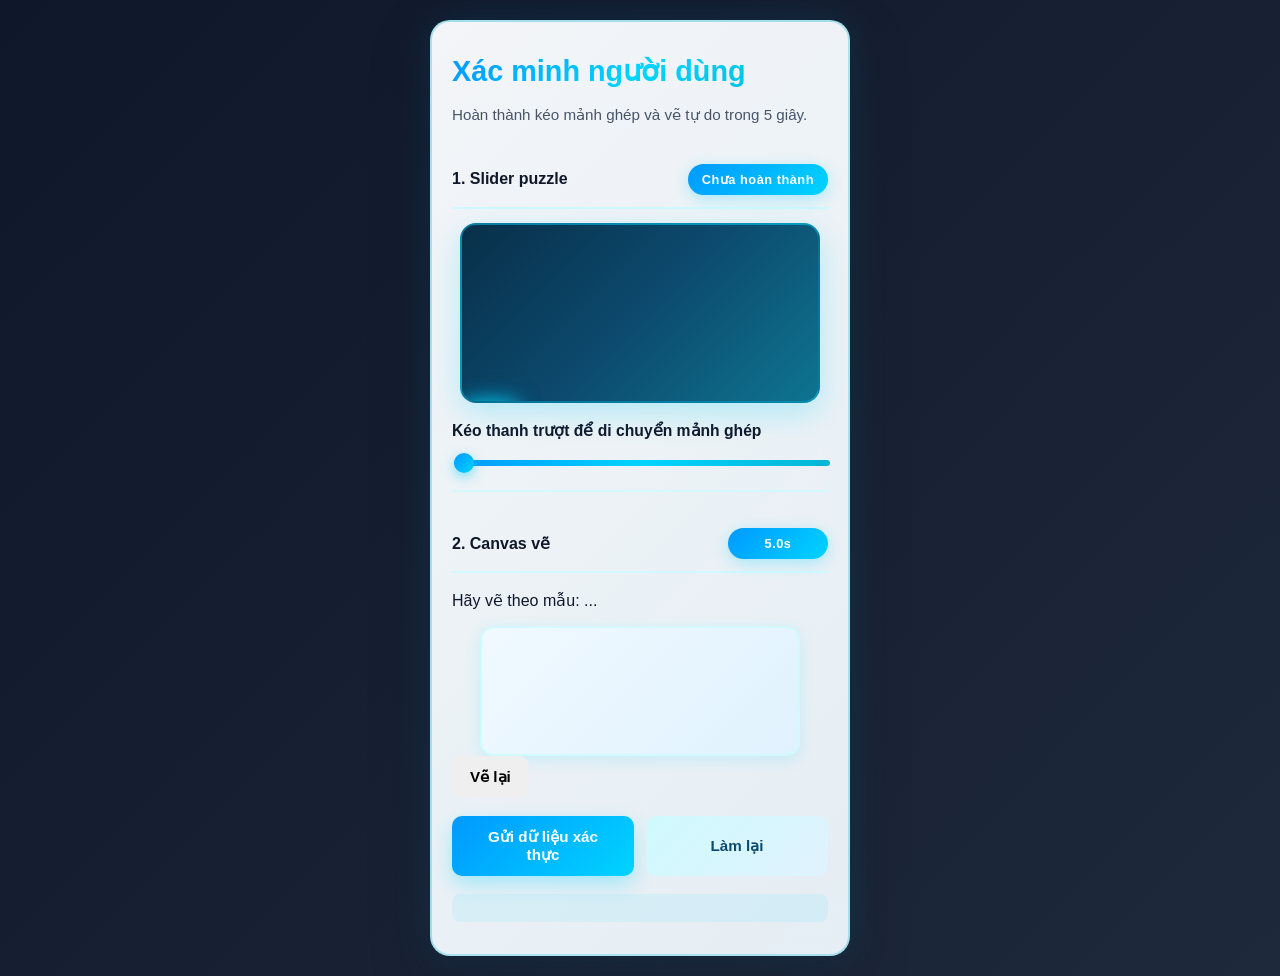
<file: Frontend/index_fixed.html>
<!DOCTYPE html>
<html lang="vi">
<head>
    <meta charset="UTF-8">
    <meta name="viewport" content="width=device-width, initial-scale=1.0">
    <title>CAPTCHA Hành Vi - Member 1</title>
    <link rel="stylesheet" href="style_fixed.css">
</head>
<body>
    <main class="page">
        <section class="captcha-card">
            <h1>Xác minh người dùng</h1>
            <p class="subtitle">Hoàn thành kéo mảnh ghép và vẽ tự do trong 5 giây.</p>

            <div class="section-header">
                <h2>1. Slider puzzle</h2>
                <span id="puzzleHint" class="badge">Chưa hoàn thành</span>
            </div>

            <div class="puzzle-container" id="puzzleContainer" aria-label="Khu vực captcha dạng kéo mảnh ghép">
                <div id="bg-image" aria-hidden="true"></div>
                <div id="target-hole" aria-hidden="true"></div>
                <div id="puzzle-piece" aria-hidden="true"></div>
            </div>

            <div class="slider-box" id="sliderBox">
                <label for="captchaSlider">Kéo thanh trượt để di chuyển mảnh ghép</label>
                <input
                    type="range"
                    id="captchaSlider"
                    min="0"
                    max="100"
                    value="0"
                    step="1"
                    aria-describedby="sliderHelp"
                >
            </div>

            <hr>

            <div class="section-header">
                <h2>2. Canvas vẽ</h2>
                <span id="canvasTimer" class="badge">5.0s</span>
            </div>

            <div class="canvas-box">
                <p id="shapePrompt">Hãy vẽ theo mẫu: ...</p>
                    <canvas id="drawCanvas" width="300" height="120"></canvas>
                    <button type="button" id="clearCanvas">Vẽ lại</button>
            </div>

            <div class="actions">
                <button id="submitBtn" type="button">Gửi dữ liệu xác thực</button>
                <button id="resetBtn" type="button" class="secondary">Làm lại</button>
            </div>

            <div id="status-msg" role="status" aria-live="polite"></div>
        </section>
    </main>

   <script type="module">
     const v = Date.now();
     import(`./js/main.js?v=${v}`);
   </script>
</body>
</html>
</file>
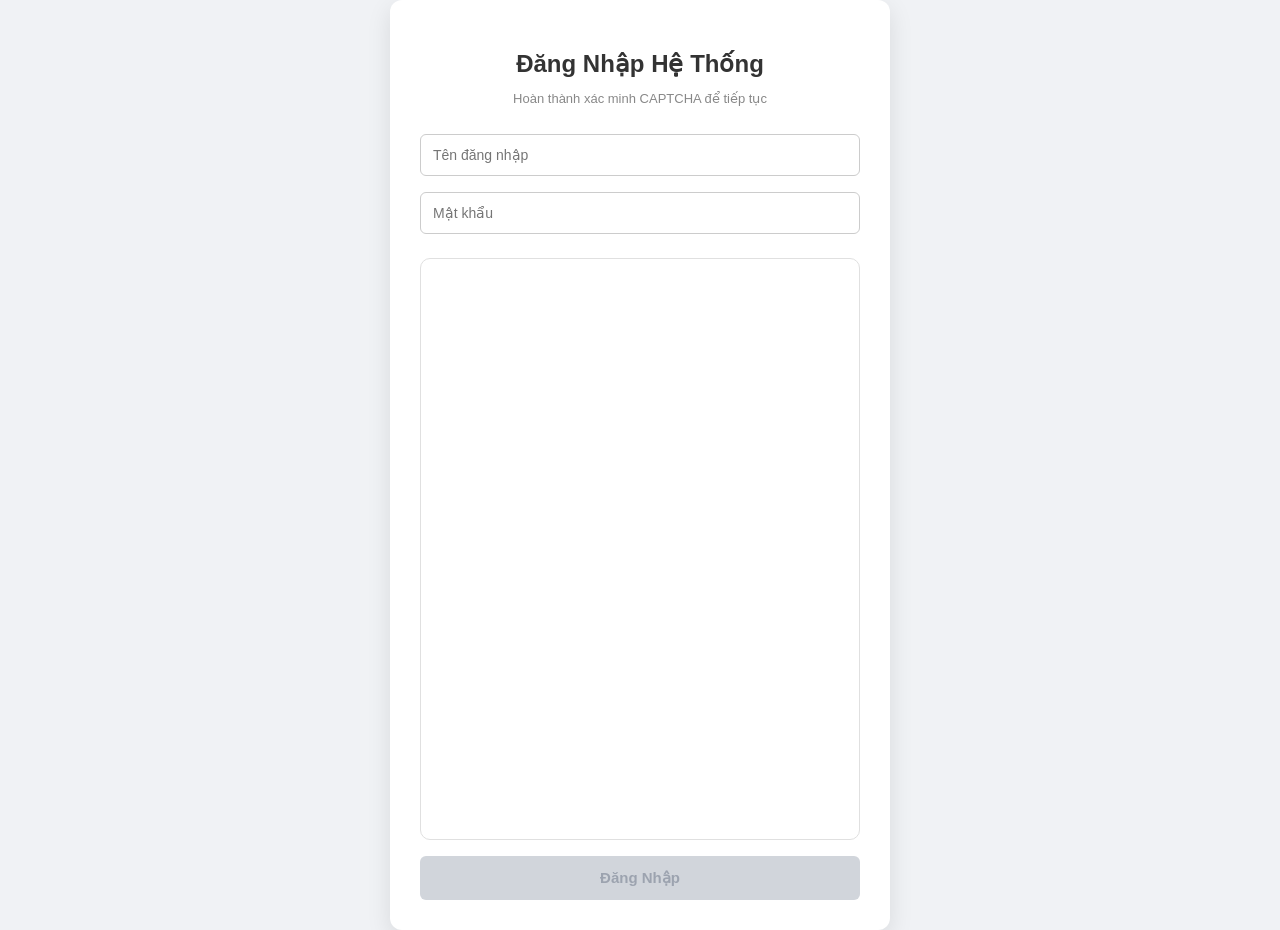
<file: Frontend/Login.html>
<!DOCTYPE html>
<html lang="vi">
<head>
    <meta charset="UTF-8">
    <title>Trang Đăng Nhập Demo</title>
    <style>
        * { box-sizing: border-box; }

        body {
            font-family: Arial, sans-serif;
            background: #f0f2f5;
            display: flex;
            justify-content: center;
            align-items: center;
            min-height: 100vh;
            margin: 0;
        }

        .login-box {
            background: white;
            padding: 30px;
            border-radius: 12px;
            box-shadow: 0 8px 24px rgba(0,0,0,0.1);
            width: 500px;
            text-align: center;
        }

        h2 { margin-bottom: 4px; color: #333; }
        .subtitle { color: #888; font-size: 13px; margin-bottom: 20px; }

        input {
            width: 100%;
            padding: 12px;
            margin: 8px 0;
            border: 1px solid #ccc;
            border-radius: 6px;
            font-size: 14px;
            transition: border-color 0.2s;
        }
        input:focus { outline: none; border-color: #1a73e8; }

        /* ── CAPTCHA wrapper ── */
        #captchaWrapper {
            margin-top: 16px;
            border: 1px solid #e0e0e0;
            border-radius: 10px;
            overflow: hidden;
            transition: height 0.4s ease, opacity 0.4s ease, margin 0.4s ease;
        }

        #captchaWrapper iframe {
            width: 100%;
            height: 580px;
            border: none;
            display: block;
        }

        /* ── Badge xác thực thành công ── */
        #verifiedBadge {
            display: none;
            align-items: center;
            justify-content: center;
            gap: 10px;
            padding: 14px 20px;
            background: #f0fff4;
            border: 1px solid #68d391;
            border-radius: 10px;
            color: #276749;
            font-size: 14px;
            font-weight: 600;
            margin-top: 16px;
        }
        #verifiedBadge .check-icon {
            width: 22px; height: 22px;
            background: #38a169;
            border-radius: 50%;
            display: flex; align-items: center; justify-content: center;
            flex-shrink: 0;
        }
        #verifiedBadge .check-icon svg {
            width: 13px; height: 13px;
            stroke: white; stroke-width: 2.5;
            fill: none;
        }

        /* ── Nút đăng nhập ── */
        #loginBtn {
            width: 100%;
            padding: 13px;
            border: none;
            border-radius: 6px;
            cursor: pointer;
            font-size: 15px;
            font-weight: bold;
            margin-top: 16px;
            transition: background 0.25s, transform 0.15s;
        }
        #loginBtn:disabled {
            background: #d1d5db;
            color: #9ca3af;
            cursor: not-allowed;
        }
        #loginBtn:not(:disabled) {
            background: #1a73e8;
            color: white;
        }
        #loginBtn:not(:disabled):hover {
            background: #1558c0;
            transform: translateY(-1px);
        }

        /* ── Overlay thành công ── */
        #successOverlay {
            display: none;
            position: fixed; inset: 0;
            background: rgba(240, 242, 245, 0.95);
            backdrop-filter: blur(6px);
            z-index: 999;
            flex-direction: column;
            align-items: center;
            justify-content: center;
            gap: 14px;
            animation: fadeIn 0.35s ease;
        }
        #successOverlay.show { display: flex; }

        @keyframes fadeIn { from { opacity: 0; } to { opacity: 1; } }

        .success-circle {
            width: 80px; height: 80px;
            border-radius: 50%;
            background: #38a169;
            display: flex; align-items: center; justify-content: center;
            animation: popIn 0.45s cubic-bezier(0.34, 1.56, 0.64, 1);
        }
        @keyframes popIn {
            from { transform: scale(0); opacity: 0; }
            to   { transform: scale(1); opacity: 1; }
        }
        .success-circle svg {
            width: 40px; height: 40px;
            stroke: white; stroke-width: 3;
            fill: none; stroke-linecap: round; stroke-linejoin: round;
        }
        .success-title { font-size: 1.5rem; font-weight: bold; color: #1a1a1a; margin: 0; }
        .success-sub   { color: #6b7280; font-size: 14px; margin: 0; }
    </style>
</head>
<body>

<div class="login-box">
    <h2>Đăng Nhập Hệ Thống</h2>
    <p class="subtitle">Hoàn thành xác minh CAPTCHA để tiếp tục</p>

    <input type="text"     id="username" placeholder="Tên đăng nhập">
    <input type="password" id="password" placeholder="Mật khẩu">

    <!-- CAPTCHA iframe -->
    <div id="captchaWrapper">
        <iframe
            id="captchaFrame"
            src="http://127.0.0.1:5500/Frontend/%C4%90%E1%BB%93%20%C3%A1n%20updated/index_fixed.html"
            title="CAPTCHA xác minh hành vi"
        ></iframe>
    </div>

    <!-- Hiện ra sau khi xác thực xong, thay chỗ iframe -->
    <div id="verifiedBadge">
        <div class="check-icon">
            <svg viewBox="0 0 24 24"><polyline points="20 6 9 17 4 12"/></svg>
        </div>
        Xác minh thành công — bạn là người thật
    </div>

    <button id="loginBtn" disabled>Đăng Nhập</button>
</div>

<!-- Overlay toàn màn hình sau khi nhấn Đăng nhập -->
<div id="successOverlay">
    <div class="success-circle">
        <svg viewBox="0 0 24 24"><polyline points="20 6 9 17 4 12"/></svg>
    </div>
    <p class="success-title">Đăng nhập thành công!</p>
    <p class="success-sub">Đang chuyển hướng vào hệ thống…</p>
</div>

<script>
    // ── Nhận kết quả CAPTCHA từ iframe ──
    window.addEventListener('message', function(event) {
        if (!event.data || event.data.type !== "CAPTCHA_RESULT") return;

        const loginBtn = document.getElementById('loginBtn');

        if (event.data.status === "success") {

            // 1. Thu nhỏ và ẩn iframe CAPTCHA
            const wrapper = document.getElementById('captchaWrapper');
            const currentH = wrapper.offsetHeight;
            wrapper.style.height   = currentH + 'px'; // fix cứng để transition hoạt động
            wrapper.style.overflow = 'hidden';

            requestAnimationFrame(() => {
                wrapper.style.transition = 'height 0.4s ease, opacity 0.4s ease, margin-top 0.4s ease';
                wrapper.style.height     = '0px';
                wrapper.style.opacity    = '0';
                wrapper.style.marginTop  = '0';
            });

            // 2. Sau animation: ẩn hẳn wrapper, hiện badge
            setTimeout(() => {
                wrapper.style.display = 'none';
                document.getElementById('verifiedBadge').style.display = 'flex';
            }, 420);

            // 3. Mở khoá nút Đăng nhập
            loginBtn.disabled  = false;
            loginBtn.innerText = 'Đăng Nhập';

        } else if (event.data.status === "failed") {

            loginBtn.disabled         = true;
            loginBtn.innerText        = 'Xác Thực Thất Bại — Thử lại';
            loginBtn.style.background = '#dc3545';
            loginBtn.style.color      = 'white';

            setTimeout(() => {
                loginBtn.innerText        = 'Đăng Nhập';
                loginBtn.style.background = '';
                loginBtn.style.color      = '';
            }, 2500);
        }
    });

    // ── Nhấn Đăng nhập ──
    document.getElementById('loginBtn').addEventListener('click', function() {
        const username = document.getElementById('username').value.trim();
        const password = document.getElementById('password').value;

        if (!username || !password) {
            alert('Vui lòng nhập tên đăng nhập và mật khẩu.');
            return;
        }

        // TODO: thay bằng fetch('/api/login', ...) khi có backend đăng nhập
        document.getElementById('successOverlay').classList.add('show');
    });
</script>

</body>
</html>
</file>
<file: Frontend/style_fixed.css>
:root {
    --card-width: min(92vw, 420px);
    --puzzle-width: min(100%, 360px);
    --puzzle-height: 180px;
    --piece-size: 56px;
    --radius: 12px;
    --primary: #00d4ff;
    --primary-light: #00e5ff;
    --secondary: #0099ff;
    --tertiary: #6366f1;
    --accent: #06b6d4;
    --text: #0f172a;
    --text-secondary: #475569;
    --bg: #f0f9ff;
    --bg-secondary: #fff;
    --border: #cffafe;
    --success: #06b6d4;
    --error: #0ea5e9;
}

* {
    box-sizing: border-box;
}

body {
    margin: 0;
    min-height: 100vh;
    font-family: -apple-system, BlinkMacSystemFont, "Segoe UI", "Helvetica Neue", sans-serif;
    color: var(--text);
    background: linear-gradient(135deg, #0f172a 0%, #1e293b 25%, #0c4a6e 50%, #082f49 75%, #0e1e3f 100%);
    background-size: 400% 400%;
    animation: gradientShift 15s ease infinite;
}

@keyframes gradientShift {
    0% { background-position: 0% 50%; }
    50% { background-position: 100% 50%; }
    100% { background-position: 0% 50%; }
}

.page {
    min-height: 100vh;
    display: flex;
    justify-content: center;
    align-items: center;
    padding: 20px;
}

.captcha-card {
    width: var(--card-width);
    background: linear-gradient(135deg, rgba(248, 250, 252, 0.98) 0%, rgba(240, 249, 255, 0.95) 100%);
    border-radius: 20px;
    border: 2px solid rgba(6, 182, 212, 0.3);
    box-shadow: 0 20px 60px rgba(15, 23, 42, 0.3), 0 0 40px rgba(0, 212, 255, 0.1);
    padding: 32px 20px;
    backdrop-filter: blur(10px);
}

h1 {
    margin: 0 0 8px;
    font-size: clamp(1.5rem, 3vw, 1.8rem);
    font-weight: 800;
    background: linear-gradient(135deg, #0099ff 0%, #00d4ff 50%, #06b6d4 100%);
    -webkit-background-clip: text;
    -webkit-text-fill-color: transparent;
    background-clip: text;
}

h2 {
    margin: 0;
    font-size: 1rem;
    font-weight: 700;
    color: #0f172a;
}

.subtitle,
.help-text {
    color: var(--text-secondary);
    font-size: 0.95rem;
    line-height: 1.6;
}

.section-header {
    display: flex;
    justify-content: space-between;
    align-items: center;
    gap: 10px;
    margin: 24px 0 14px;
    padding: 12px 0;
    border-bottom: 2px solid #cffafe;
}

.badge {
    display: inline-flex;
    align-items: center;
    justify-content: center;
    min-width: 100px;
    padding: 8px 14px;
    border-radius: 25px;
    background: linear-gradient(135deg, #0099ff 0%, #00d4ff 100%);
    color: white;
    font-size: 0.8rem;
    font-weight: 700;
    letter-spacing: 0.5px;
    box-shadow: 0 4px 15px rgba(0, 212, 255, 0.3);
}

.puzzle-container {
    --container-width: min(100%, 360px);
    position: relative;
    width: var(--container-width);
    height: var(--puzzle-height);
    margin: 0 auto;
    background: linear-gradient(135deg, #082f49 0%, #0c4a6e 50%, #0e7490 100%);
    border-radius: 16px;
    overflow: hidden;
    border: 2px solid rgba(0, 212, 255, 0.4);
    box-shadow: 0 10px 30px rgba(0, 212, 255, 0.25);
}

#bg-image,
#puzzle-piece {
    background-image: url('https://picsum.photos/640/360?grayscale');
    background-repeat: no-repeat;
    background-size: cover;
}

#bg-image {
    width: 100%;
    height: 100%;
    opacity: 0.85;
}

#target-hole {
    position: absolute;
    width: var(--piece-size);
    height: var(--piece-size);
    border-radius: 12px;
    background: rgba(15, 23, 42, 0.5);
    box-shadow: inset 0 0 0 3px rgba(0, 212, 255, 0.8), 0 0 25px rgba(0, 212, 255, 0.6);
    z-index: 2;
    animation: pulseHole 2s ease-in-out infinite;
}

@keyframes pulseHole {
    0%, 100% { transform: scale(1); }
    50% { transform: scale(1.05); }
}

#puzzle-piece {
    position: absolute;
    width: var(--piece-size);
    height: var(--piece-size);
    border-radius: 12px;
    border: 3px solid #fff;
    background: linear-gradient(135deg, rgba(0, 153, 255, 0.9), rgba(0, 212, 255, 0.9));
    box-shadow: 0 8px 25px rgba(0, 212, 255, 0.6), 0 0 15px rgba(6, 182, 212, 0.4);
    z-index: 3;
    touch-action: none;
    left: 0;
    transition: box-shadow 0.3s ease;
}

#puzzle-piece:hover {
    box-shadow: 0 12px 35px rgba(0, 212, 255, 0.8), 0 0 25px rgba(6, 182, 212, 0.6);
}

.slider-box,
.canvas-box {
    margin-top: 18px;
}

.slider-box label {
    display: block;
    font-weight: 700;
    margin-bottom: 12px;
    font-size: 0.98rem;
    color: #0f172a;
}

#captchaSlider {
    width: 100%;
    cursor: pointer;
    accent-color: #00d4ff;
    height: 6px;
    border-radius: 5px;
    appearance: none;
    -webkit-appearance: none;
    background: linear-gradient(90deg, #0099ff 0%, #00d4ff 50%, #06b6d4 100%);
}

#captchaSlider::-webkit-slider-thumb {
    appearance: none;
    -webkit-appearance: none;
    width: 20px;
    height: 20px;
    border-radius: 50%;
    background: linear-gradient(135deg, #0099ff 0%, #00d4ff 100%);
    cursor: pointer;
    box-shadow: 0 4px 12px rgba(0, 212, 255, 0.5);
}

#captchaSlider::-moz-range-thumb {
    width: 20px;
    height: 20px;
    border-radius: 50%;
    background: linear-gradient(135deg, #0099ff 0%, #00d4ff 100%);
    cursor: pointer;
    border: none;
    box-shadow: 0 4px 12px rgba(0, 212, 255, 0.5);
}

#drawCanvas {
    width: 100%;
    max-width: 320px;
    height: auto;
    display: block;
    margin: 0 auto;
    background: linear-gradient(135deg, #f0f9ff 0%, #e0f2fe 100%);
    border: 2px solid #cffafe;
    border-radius: 14px;
    cursor: crosshair;
    touch-action: none;
    box-shadow: 0 4px 15px rgba(0, 212, 255, 0.15);
}

.canvas-actions,
.actions {
    display: flex;
    gap: 12px;
    margin-top: 18px;
    flex-wrap: wrap;
}

button {
    border: 0;
    border-radius: 10px;
    padding: 12px 18px;
    font-weight: 700;
    cursor: pointer;
    font-size: 0.95rem;
    transition: all 0.3s cubic-bezier(0.4, 0, 0.2, 1);
}

#submitBtn {
    background: linear-gradient(135deg, #0099ff 0%, #00d4ff 100%);
    color: white;
    flex: 1;
    min-width: 100px;
    box-shadow: 0 8px 20px rgba(0, 212, 255, 0.3);
}

#submitBtn:hover {
    transform: translateY(-2px);
    box-shadow: 0 12px 30px rgba(0, 212, 255, 0.5);
}

#submitBtn:active {
    transform: translateY(0);
    box-shadow: 0 4px 12px rgba(0, 212, 255, 0.3);
}

.secondary {
    background: linear-gradient(135deg, #cffafe 0%, #e0f2fe 100%);
    color: #0c4a6e;
    flex: 1;
    min-width: 100px;
    font-weight: 700;
}

.secondary:hover {
    background: linear-gradient(135deg, #a5f3fc 0%, #bae6fd 100%);
    transform: translateY(-2px);
}

#status-msg {
    margin-top: 18px;
    min-height: 28px;
    font-size: 0.95rem;
    font-weight: 700;
    padding: 8px 12px;
    border-radius: 8px;
    background: rgba(0, 212, 255, 0.08);
}

#status-msg.success {
    color: #0891b2;
    background: linear-gradient(135deg, rgba(6, 182, 212, 0.12) 0%, rgba(6, 182, 212, 0.06) 100%);
}

#status-msg.error {
    color: #0284c7;
    background: linear-gradient(135deg, rgba(2, 132, 199, 0.15) 0%, rgba(2, 132, 199, 0.05) 100%);
}

hr {
    margin: 20px 0;
    border: 0;
    border-top: 2px solid #cffafe;
    background: linear-gradient(90deg, transparent, #00d4ff, transparent);
}

@media (max-width: 480px) {
    .captcha-card {
        padding: 20px 16px;
        border-radius: 16px;
    }

    :root {
        --puzzle-height: 160px;
        --piece-size: 50px;
    }

    button {
        width: 100%;
    }
}
</file>
